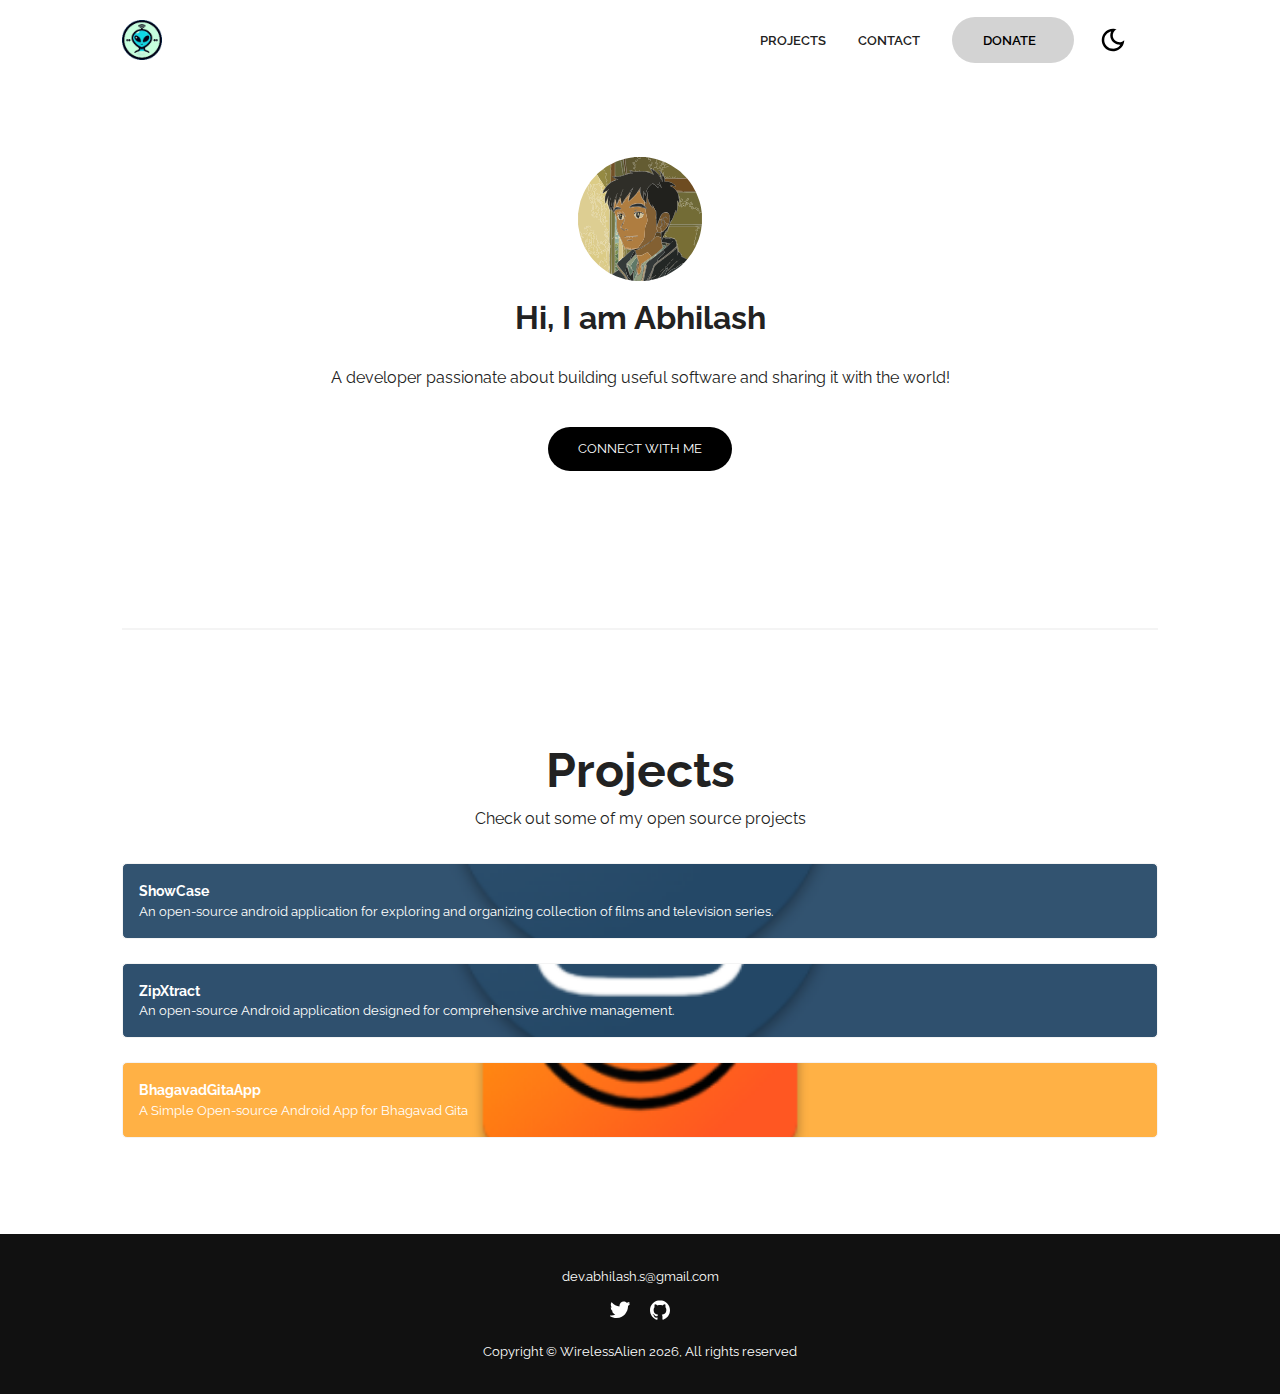
<file: index.html>
<!DOCTYPE html>
<html lang="en">
  <head>
    <meta charset="UTF-8" />
    <meta http-equiv="X-UA-Compatible" content="IE=edge" />
    <meta name="viewport" content="width=device-width, initial-scale=1.0" />
    <!-- Primary Meta Tags -->
    <title>WirelessAlien Portfolio</title>
    <meta name="title" content="Portfolio Template - Open source" />
    <meta
      name="description"
      content="Build or customize your portfolio website using this super easy template. Free to use if you are a member of the community or a contributor to this project"
    />

    <!-- Open Graph / Facebook -->
    <meta property="og:type" content="website" />
    <meta
      property="og:url"
      content="https://github.com/CommunityPro/portfolio-html"
    />
    <meta property="og:title" content="Portfolio Template - Open source" />
    <meta
      property="og:description"
      content="Build or customize your portfolio website using this super easy template. Free to use if you are a member of the community or a contributor to this project"
    />
    <meta
      property="og:image"
      content="https://user-images.githubusercontent.com/62628408/150613011-b78a7f5a-0af1-4312-aab0-0022e7258693.png"
    />

    <!-- Twitter -->
    <meta property="twitter:card" content="summary_large_image" />
    <meta
      property="twitter:url"
      content="https://github.com/CommunityPro/portfolio-html"
    />
    <meta property="twitter:title" content="Portfolio Template - Open source" />
    <meta
      property="twitter:description"
      content="Build or customize your portfolio website using this super easy template. Free to use if you are a member of the community or a contributor to this project"
    />
    <meta
      property="twitter:image"
      content="https://user-images.githubusercontent.com/62628408/150613011-b78a7f5a-0af1-4312-aab0-0022e7258693.png"
    />

    <!-- Link -->
    <link
      rel="apple-touch-icon"
      sizes="180x180"
      href="assets/favicon/apple-touch-icon.png"
    />
    <link
      rel="icon"
      type="image/png"
      sizes="16x16"
      href="/assets/favicon/favicon-16x16.png"
    />
    <link
      rel="icon"
      type="image/png"
      sizes="32x32"
      href="assets/favicon/favicon-32x32.png"
    />
    <link
      rel="icon"
      type="image/png"
      sizes="192x192"
      href="assets/favicon/android-chrome-192x192.png"
    />
    <link
      rel="icon"
      type="image/png"
      sizes="512x512"
      href="assets/favicon/android-chrome-512x512.png"
    />
    <link rel="icon" type="image/x-icon" href="assets/favicon/favicon.ico" />
    <link rel="manifest" href="assets/favicon/site.webmanifest" />
    <link
      rel="stylesheet"
      href="https://use.fontawesome.com/releases/v5.15.4/css/all.css"
      integrity="sha384-DyZ88mC6Up2uqS4h/KRgHuoeGwBcD4Ng9SiP4dIRy0EXTlnuz47vAwmeGwVChigm"
      crossorigin="anonymous"
    />
    <link rel="stylesheet" href="css/style.css" />
    <link rel="stylesheet" href="css/utilities.css" />
  </head>
  <body>
    <header id="hero">
      <!-- Navbar -->
      <nav class="navbar">
        <div class="container">
          <!-- Logo -->
          <h1 id="logo">
            <a href="https://wirelessalien.github.io"
              ><img src="./assets/logo.png" alt="Your Logo"
            /></a>
          </h1>
          <!-- Navbar links -->
          <ul class="nav-menu">
            <li><a class="nav-link" href="#projects">PROJECTS</a></li>
            <li><a class="nav-link" href="contact.html">CONTACT</a></li>
            <li>
              <a
                class="nav-link btn btn-primary"
                href="donate.html"
                >DONATE <i class="fas fa-arrow-right"></i
              ></a>
            </li>

            <!-- Toggle switch -->
            <div class="theme-switch">
              <input type="checkbox" id="switch" />
              <label class="toggle-icons" for="switch">
                <img class="moon" src="assets/moon.svg" />
                <img class="sun" src="assets/sun.svg" />
              </label>
            </div>
            <!-- Hamburger menu -->
          </ul>
          <div class="hamburger">
            <span class="bar"></span>
            <span class="bar"></span>
            <span class="bar"></span>
          </div>
        </div>
      </nav>

      <section class="header-container">
        <img
          class="profile-image"
          src="assets/profile-image.svg"
          alt=""
        />
        <h1>Hi, I am Abhilash</h1>

        <div class="content-text">
          <p>
            A developer passionate about building useful software and sharing it with the world!
          </p>
        </div>
        <a
          href="https://github.com/WirelessAlien"
          class="btn btn-secondary"
          target="_blank"
          >Connect With Me</a
        >
      </section>
    </header>

    <!-- Projects -->
    <section id="projects" class="project-container container">
      <div class="division"></div>
      <div class="content-text">
        <h2>Projects</h2>
        <p>Check out some of my open source projects</p>
      </div>

      <article class="project">
        <!-- Project 1 -->
        <div class="card">
          <div class="project-info">
            <div class="project-bio">
              <h3>ShowCase</h3>
              <p>An open-source android application for exploring and organizing collection of films and television series.</p>
            </div>

            <div class="project-link">
              <a href="https://github.com/WirelessAlien/MovieDB" target="_blank"
                ><i class="fab fa-github"></i
              ></a>
            </div>
          </div>
        </div>

        <!-- Project 2 -->
        <div class="card">
          <div class="project-info">
            <div class="project-bio">
              <h3>ZipXtract</h3>
              <p>An open-source Android application designed for comprehensive archive management.</p>
            </div>

            <div class="project-link">
              <a
                href="https://github.com/WirelessAlien/ZipXtract"
                target="_blank"
                ><i class="fab fa-github"></i
              ></a>
            </div>
          </div>
        </div>

        <!-- Porject 3 -->
        <div class="card">
          <div class="project-info">
            <div class="project-bio">
              <h3>BhagavadGitaApp</h3>
              <p>A Simple Open-source Android App for Bhagavad Gita</p>
            </div>

            <div class="project-link">
              <a
                href="https://github.com/WirelessAlien/BhagavadGitaApp"
                target="_blank"
                ><i class="fab fa-github"></i
              ></a>
            </div>
          </div>
        </div>
      </article>
    </section>

    <footer id="footer">
      <div class="container">
        <a href="mailto:dev.abhilash.s@gmail.com">dev.abhilash.s@gmail.com</a>
        <!-- Social links -->
        <div class="social">
          <a href="https://x.com/wirelessalien" target="_blank"><img src="./assets/twitter-icon.svg" alt="Twitter" /></a>
          <a href="https://github.com/WirelessAlien" target="_blank"><img src="./assets/github-icon.svg" alt="GitHub" /></a>
        </div>        
        <p>Copyright &copy; WirelessAlien <span id="datee"></span>, All rights reserved</p>
      </div>
    </footer>
    <script src="js/script.js"></script>
  </body>
</html>
</file>
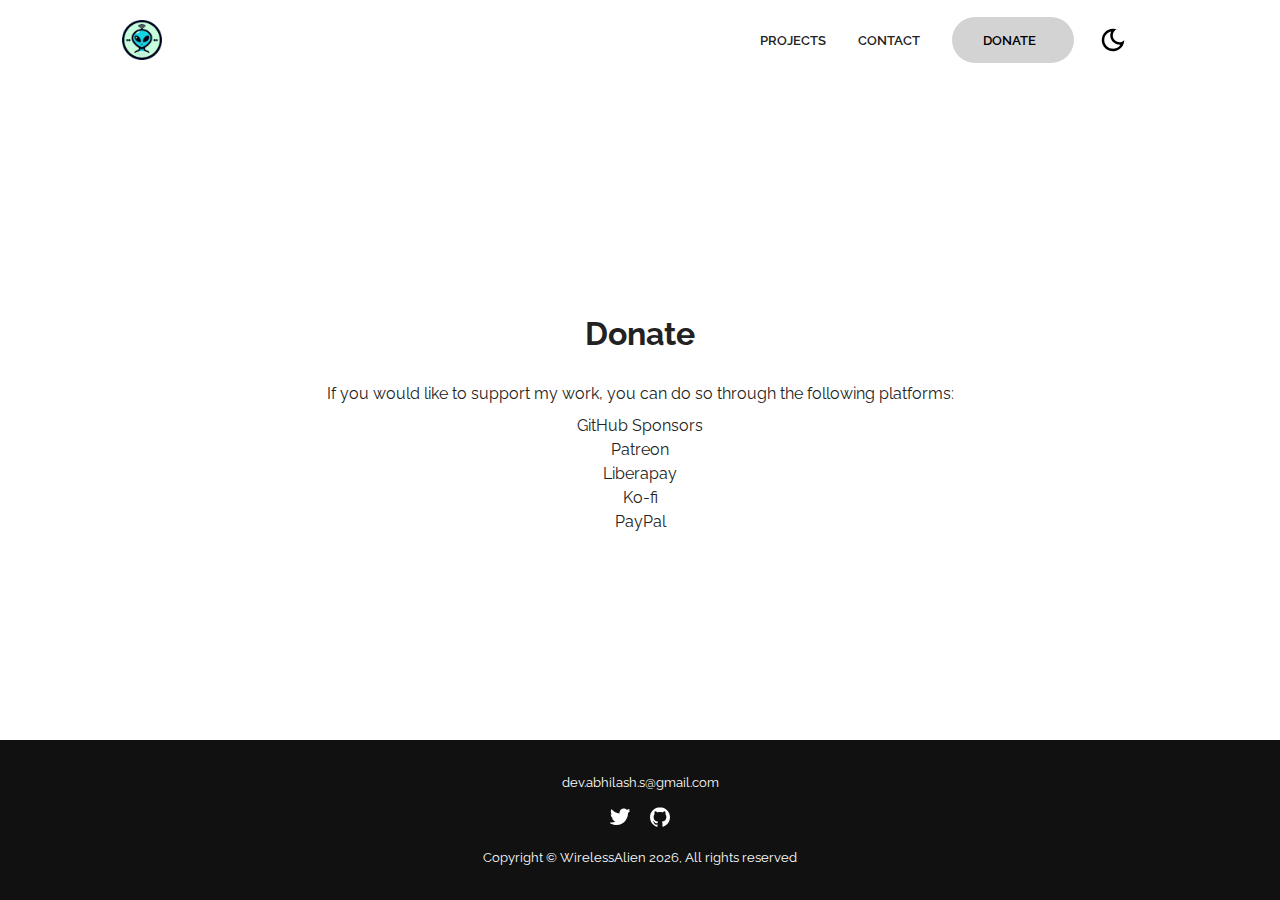
<file: donate.html>
<!DOCTYPE html>
<html lang="en">
  <head>
    <meta charset="UTF-8" />
    <meta http-equiv="X-UA-Compatible" content="IE=edge" />
    <meta name="viewport" content="width=device-width, initial-scale=1.0" />
    <!-- Primary Meta Tags -->
    <title>Donate</title>
    <meta name="title" content="Portfolio Template - Open source" />
    <meta
      name="description"
      content="Build or customize your portfolio website using this super easy template. Free to use if you are a member of the community or a contributor to this project"
    />

    <!-- Open Graph / Facebook -->
    <meta property="og:type" content="website" />
    <meta
      property="og:url"
      content="https://github.com/CommunityPro/portfolio-html"
    />
    <meta property="og:title" content="Portfolio Template - Open source" />
    <meta
      property="og:description"
      content="Build or customize your portfolio website using this super easy template. Free to use if you are a member of the community or a contributor to this project"
    />
    <meta
      property="og:image"
      content="https://user-images.githubusercontent.com/62628408/150613011-b78a7f5a-0af1-4312-aab0-0022e7258693.png"
    />

    <!-- Twitter -->
    <meta property="twitter:card" content="summary_large_image" />
    <meta
      property="twitter:url"
      content="https://github.com/CommunityPro/portfolio-html"
    />
    <meta property="twitter:title" content="Portfolio Template - Open source" />
    <meta
      property="twitter:description"
      content="Build or customize your portfolio website using this super easy template. Free to use if you are a member of the community or a contributor to this project"
    />
    <meta
      property="twitter:image"
      content="https://user-images.githubusercontent.com/62628408/150613011-b78a7f5a-0af1-4312-aab0-0022e7258693.png"
    />

    <!-- Link -->
    <link
      rel="apple-touch-icon"
      sizes="180x180"
      href="assets/favicon/apple-touch-icon.png"
    />
    <link
      rel="icon"
      type="image/png"
      sizes="16x16"
      href="/assets/favicon/favicon-16x16.png"
    />
    <link
      rel="icon"
      type="image/png"
      sizes="32x32"
      href="assets/favicon/favicon-32x32.png"
    />
    <link
      rel="icon"
      type="image/png"
      sizes="192x192"
      href="assets/favicon/android-chrome-192x192.png"
    />
    <link
      rel="icon"
      type="image/png"
      sizes="512x512"
      href="assets/favicon/android-chrome-512x512.png"
    />
    <link rel="icon" type="image/x-icon" href="assets/favicon/favicon.ico" />
    <link rel="manifest" href="assets/favicon/site.webmanifest" />
    <link
      rel="stylesheet"
      href="https://use.fontawesome.com/releases/v5.15.4/css/all.css"
      integrity="sha384-DyZ88mC6Up2uqS4h/KRgHuoeGwBcD4Ng9SiP4dIRy0EXTlnuz47vAwmeGwVChigm"
      crossorigin="anonymous"
    />
    <link rel="stylesheet" href="css/style.css" />
    <link rel="stylesheet" href="css/utilities.css" />
  </head>
  <body class="flex-body">
    <header id="hero">
      <!-- Navbar -->
      <nav class="navbar">
        <div class="container">
          <!-- Logo -->
          <h1 id="logo">
            <a href="index.html"
              ><img src="./assets/logo.png" alt="Your Logo"
            /></a>
          </h1>
          <!-- Navbar links -->
          <ul class="nav-menu">
            <li><a class="nav-link" href="index.html#projects">PROJECTS</a></li>
            <li><a class="nav-link" href="contact.html">CONTACT</a></li>
            <li>
              <a
                class="nav-link btn btn-primary"
                href="donate.html"
                >DONATE <i class="fas fa-arrow-right"></i
              ></a>
            </li>

            <!-- Toggle switch -->
            <div class="theme-switch">
              <input type="checkbox" id="switch" />
              <label class="toggle-icons" for="switch">
                <img class="moon" src="assets/moon.svg" />
                <img class="sun" src="assets/sun.svg" />
              </label>
            </div>
            <!-- Hamburger menu -->
          </ul>
          <div class="hamburger">
            <span class="bar"></span>
            <span class="bar"></span>
            <span class="bar"></span>
          </div>
        </div>
      </nav>
    </header>

    <section class="header-container">
      <h1>Donate</h1>
      <div class="content-text">
        <p>
          If you would like to support my work, you can do so through the
          following platforms:
        </p>
        <ul>
          <li>
            <a href="https://github.com/sponsors/wirelessalien"
              >GitHub Sponsors</a
            >
          </li>
          <li><a href="https://www.patreon.com/wirelessalien">Patreon</a></li>
          <li><a href="https://liberapay.com/wirelessalien">Liberapay</a></li>
          <li><a href="https://ko-fi.com/wirelessalien">Ko-fi</a></li>
          <li><a href="https://paypal.me/WirelessAlien">PayPal</a></li>

        </ul>
      </div>
    </section>

    <footer id="footer">
      <div class="container">
        <a href="mailto:dev.abhilash.s@gmail.com">dev.abhilash.s@gmail.com</a>
        <!-- Social links -->
        <div class="social">
          <a href="https://x.com/wirelessalien" target="_blank"><img src="./assets/twitter-icon.svg" alt="Twitter" /></a>
          <a href="https://github.com/WirelessAlien" target="_blank"><img src="./assets/github-icon.svg" alt="GitHub" /></a>
        </div>
        <p>Copyright &copy; WirelessAlien <span id="datee"></span>, All rights reserved</p>
      </div>
    </footer>
    <script src="js/script.js"></script>
  </body>
</html>
</file>
<file: css/style.css>
/* This is the required project styling. Will contain essential CSS styles like:
   * Flex property
   * Grid layout
   * Cards and sections
*/

@import url(https://fonts.googleapis.com/css?family=Raleway:100,200,300,regular,500,600,700,800,900,100italic,200italic,300italic,italic,500italic,600italic,700italic,800italic,900italic);

/* variables */
:root {
  /* Colors */
  --primary-color: #D3D3D3;
  --secondary-color: #bbbbbb;
  --bg-primary: #ffffff;
  --text-color: #222222;
  --text-color-two: #ffffff;
  --bg-secondary: #000000;
  --card-background: #f4f4f4;
  --bg-secondary-two: #111111;

  --shadow: 0 10px 40px rgba(0, 0, 0, 0.2);

  /* Font Weight */
  --weight-small: 400;
  --weight-semibold: 600;
  --weight-bold: 800;

  /* Max width */
  --width-small: 600px;
  --width-medium: 1100px;
  --width-large: 1300px;
}

[data-theme="dark"] {
  --primary-color: #D3D3D3;
  --secondary-color: #bbbbbb;
  --bg-primary: #000000;
  --text-color: #ffffff;
  --text-color-two: #222222;
  --bg-secondary: #ffffff;
  --card-background: #111111;
  --bg-secondary-two: #f4f4f4;
  --shadow: 0 2px 10px rgba(95, 95, 95, 0.2);
}

html {
  font-size: 100%;
  scroll-behavior: smooth;
}

/* Reset default styling */
* {
  margin: 0;
  padding: 0;
  box-sizing: border-box;
}

ul {
  list-style: none;
}

a {
  text-decoration: none;
  color: var(--text-color);
}

/* Main styling */
body {
  background: var(--bg-primary);
  color: var(--text-color);
  font-family: "Raleway", sans-serif;
  line-height: 1.5;
}

/* Navbar */
.navbar {
  position: fixed;
  top: 0;
  left: 0;
  right: 0;
  z-index: 20;
  background: var(--bg-primary);
}

.navbar .container {
  display: flex;
  align-items: center;
  justify-content: space-between;
  z-index: 20;
  height: 80px;
  width: 100%;
}

.navbar .nav-menu {
  display: flex;
  align-items: center;
  background: var(--bg-primary);
}

.navbar .nav-link {
  margin: 0 1rem;
  font-size: 0.8rem;
  font-weight: var(--weight-semibold);
}

.navbar #logo img {
  display: block;
  width: 40px;
}

.navbar .btn {
  margin-right: 1.5rem;
}

.fas.fa-arrow-right {
  margin-left: 0.5rem;
  font-size: 0.9rem;
}

/* hamburger */
.hamburger {
  margin-bottom: 0.1rem;
  display: none;
}

.bar {
  display: block;
  width: 23px;
  height: 3px;
  margin: 4px auto;
  transition: all 0.3s ease-in-out;
  border-radius: 30px;
  background-color: var(--bg-secondary);
}

/* Hero section */
#hero {
  display: flex;
  flex-direction: column;
  height: 100%;
}

.profile-image {
  width: 150px;
  border-radius: 50%;
  animation: bounce 1s infinite alternate;
}

@keyframes bounce {
  from {
    transform: translateY(0px);
  }

  to {
    transform: translateY(-10px);
  }
}

.division {
  width: 100%;
  height: 2px;
  background-color: var(--card-background);
  margin: 5.5rem 0;
}
/* Projects */
#projects {
  display: flex;
  flex-direction: column;
  margin: 2rem auto 5rem;
}

#projects .btn {
  align-self: center;
  margin: 2rem 0;
}

.project {
  display: flex;
  flex-direction: column;
  gap: 1.5rem;
}

.card {
  padding: 1rem;
  border: 1px solid var(--card-background);
  border-radius: 5px;
}

.card .project-bio p {
  font-size: 0.83rem;
}

.card .project-bio h3 {
  font-size: 0.9rem;
}

.project-info {
  display: flex;
  justify-content: space-between;
}

.project-bio {
  display: flex;
  flex-direction: column;
  justify-content: flex-end;
}

/* Footer */
#footer {
  background: #111111;
}

#footer .container {
  display: flex;
  flex-direction: column;
  align-items: center;
  justify-content: center;
  color: #ffffff;
  min-height: 160px;
  text-align: center;
}

#footer a {
  font-size: 0.8rem;
  color: #fff;
}

#footer a:hover {
  opacity: 0.6;
}

#footer .social {
  margin: 0.9rem 0;
}

#footer .social img {
  width: 20px;
  height: 20px;
}

#footer .social a {
  margin: 0 0.5rem;
}

#footer p {
  font-size: 0.8rem;
}

/* Responsiveness */


@media (max-width: 768px) {
}

@media (max-width: 670px) {
  .navbar .nav-menu {
    position: fixed;
    right: -100vw;
    top: 4.5rem;
    flex-direction: column;
    width: calc(80% - 10px);
    transition: 0.3s;
    box-shadow: var(--shadow);
    padding: 2rem;
    border-radius: 5px;
    align-items: flex-start;
  }

  .navbar .btn {
    margin: 0;
    margin-top: 1rem;
  }

  .nav-menu.active {
    right: 20px;
  }

  .nav-menu .nav-link {
    font-size: 0.9rem;
    margin: 0 0.2rem;
  }

  .nav-menu li {
    margin-bottom: 0.5rem;
    width: 100%;
  }

  .nav-menu .btn {
    width: 100%;
    text-align: center;
    margin-top: 0.5rem;
  }

  .hamburger {
    display: block;
    cursor: pointer;
    padding: 0.2rem 0.4rem;
  }

  .hamburger.active {
    border: 1px dotted gray;
  }

  .hamburger.active .bar:nth-child(2) {
    opacity: 0;
  }

  .hamburger.active .bar:nth-child(1) {
    transform: translateY(6px) rotate(45deg);
  }

  .hamburger.active .bar:nth-child(3) {
    transform: translateY(-8px) rotate(-45deg);
  }
}

@media (max-width: 600px) {
  .header-container .btn {
    border-radius: 5px;
    width: 80%;
  }
}

/* Contact Page */
iframe {
  max-width: 100%;
  width: 100%;
  height: 550px;
}

/* Donate Page */
.flex-body {
  display: flex;
  flex-direction: column;
  min-height: 100vh;
}

.flex-body .header-container {
  flex-grow: 1;
}
</file>
<file: css/utilities.css>
/* ?This is where reusable styling of this template will be. 
   !Will contain things like:
   * Button styling
   * Background color styling
   * padding and margin
*/

.container {
  max-width: var(--width-medium);
  margin: 0 auto;
  padding: 1rem 2rem;
}

h1::selection,
h2::selection {
  color: #111;
  background: var(--primary-color);
}

/* Buttons */
.btn {
  display: inline-block;
  padding: 0.75rem 1.9rem;
  border-radius: 30px;
  text-transform: uppercase;
  font-size: 0.82rem;
  transition: 0.3s;
}

.btn-primary {
  background: var(--primary-color);
  color: #000000;
}

.btn-secondary {
  margin: 5px 0;
  background-color: var(--bg-secondary);
  color: var(--bg-primary);
}

/* add hover to resume button */
.btn-primary:hover {
  background: var(--secondary-color);
}

/* Dark mode toggle */
#switch {
  display: none;
}

.toggle-icons {
  display: flex;
  justify-content: space-between;
  align-items: center;
  cursor: pointer;
}

.toggle-icons > img {
  transition: 0.6s cubic-bezier(0.23, 1, 0.32, 1);
  width: 30px;
}

.moon {
  transform: rotate(10deg);
}

#switch:checked + .toggle-icons .moon {
  transform: rotate(250deg);
}

#switch:checked + .toggle-icons .sun {
  transform: rotate(100deg);
}

/* Header Container */
.header-container {
  display: flex;
  flex-direction: column;
  align-items: center;
  justify-content: center;
  margin-top: 8rem;
  padding: 1rem;
}

.header-container > div {
  margin-top: 1rem;
}

.content-text {
  text-align: center;
  margin: 1.5rem 0;
}

.content-text h2 {
  font-size: 3rem;
  line-height: 1.2;
  transition: 0.2s ease-in-out;
}

.content-text p {
  padding: 0.5rem;
  margin: 0 auto;
  max-width: 700px;
}

/* Project cards */
.card {
  padding: 1rem;
  background: var(--card-background);
  color: #ffffff;
  border-radius: 5px;
  transition: 0.4s ease-in-out;
  cursor: pointer;
}

.card a {
  color: #ffffff;
  transition: 0.25s ease-in-out;
  font-size: 1.1rem;
  margin-right: 0.3rem;
}

.card a:hover {
  color: var(--primary-color);
}

.card:hover {
  box-shadow: inset 0 100px 1000px 10px rgba(0, 0, 0, 0.8);
}

.card:hover .project-info {
  opacity: 1;
}

/* Project Images */

/* project 1 */
.card:nth-child(1) {
  background: url(../assets/project/project-one.png) center center/cover;
}

/* Project 2 */
.card:nth-child(2) {
  background: url(../assets/project/project-two.png) center center/cover;
}

/* Project 3 */
.card:nth-child(3) {
  background: url(../assets/project/project-three.png) center center/cover;
}

/* Project 4 */
.card:nth-child(4) {
  background: url(../assets/project/project-four.png) center center/cover;
}

/* Project 5 */
.card:nth-child(5) {
  background: url(../assets/project/project-five.png) center center/cover;
}

/* Project 6 */
.card:nth-child(6) {
  background: url(../assets/project/project-six.png) center center/cover;
}

/* Media Queries */
@media (max-width: 768px) {
  .header-container {
    margin-top: 7rem;
    text-align: center;
  }

  .content-text h2 {
    font-size: 2.5rem;
  }
}
</file>
